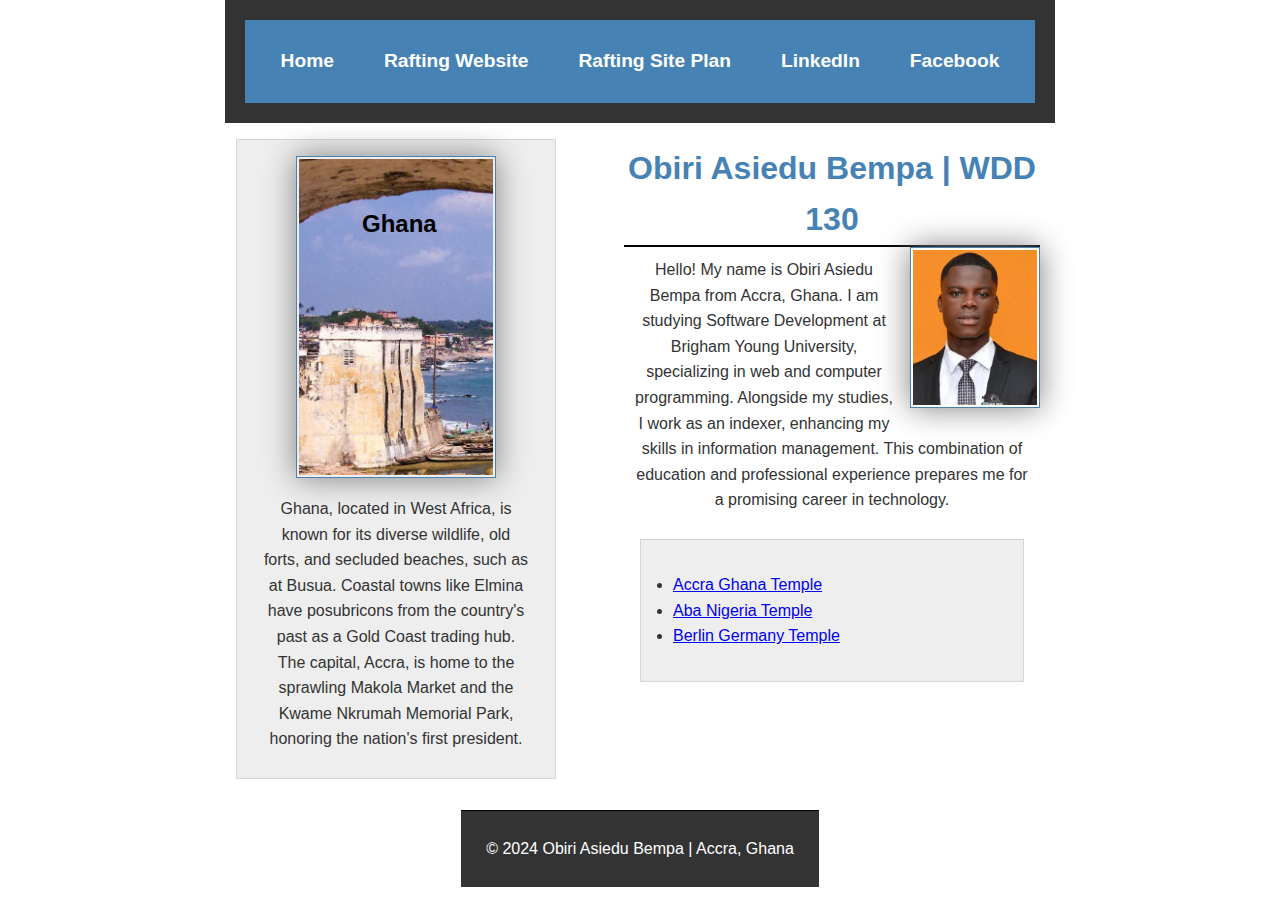
<file: index.html>
<!DOCTYPE html>
<html lang="en-US">
<head>
    <meta charset="UTF-8">
    <meta name="viewport" content="width=device-width, initial-scale=1.0">
    <title>Obiri Asiedu Bempa | WDD 130</title>
    <meta name="description" content="Obiri Asiedu Bempa's home page for the WDD 130 course, showcasing HTML, CSS, and web development projects.">
    <meta name="author" content="Obiri Asiedu Bempa">
    <link rel="stylesheet" href="styles/styles.css">
</head>
<body>
    <header>
        <nav aria-label="Main Navigation">
            <a href="#">Home</a>
            <a href="wwr/">Rafting Website</a>
            <a href="wwr/site-plan-rafting.html">Rafting Site Plan</a>
            <a href="https://linkedin.com" target="_blank" rel="noopener noreferrer">LinkedIn</a>
            <a href="https://facebook.com" target="_blank" rel="noopener noreferrer">Facebook</a>
        </nav>
    </header>
        <div class="grid">
        <aside class="box">
            <h2>Ghana</h2>
            <img src="images/Ghana-Cape-Coast.jpg" alt="Landscape of Cape Coast in Ghana">
            <p>Ghana, located in West Africa, is known for its diverse wildlife, old forts, and secluded beaches, such as at Busua. Coastal towns like Elmina have posubricons from the country's past as a Gold Coast trading hub. The capital, Accra, is home to the sprawling Makola Market and the Kwame Nkrumah Memorial Park, honoring the nation's first president.</p>
        </aside>
        <main>
            <section>
                <h1>Obiri Asiedu Bempa | WDD 130</h1>
                <img src="images/profile.jpg" alt="Photo of Obiri Asiedu Bempa">
                <p>Hello! My name is Obiri Asiedu Bempa from Accra, Ghana. I am studying Software Development at Brigham Young University, specializing in web and computer programming. Alongside my studies, I work as an indexer, enhancing my skills in information management. This combination of education and professional experience prepares me for a promising career in technology.</p>
            </section>
            <ul class="box">
                <li><a href="https://www.churchofjesuschrist.org/temples/details/accra-ghana-temple" target="_blank" rel="noopener noreferrer">Accra Ghana Temple</a></li>
                <li><a href="https://www.churchofjesuschrist.org/temples/details/aba-nigeria-temple" target="_blank" rel="noopener noreferrer">Aba Nigeria Temple</a></li>
                <li><a href="https://www.churchofjesuschrist.org/temples/details/berlin-germany-temple" target="_blank" rel="noopener noreferrer">Berlin Germany Temple</a></li>
            </ul>
        </main>
    </div>
    <footer>
        <p>© 2024 Obiri Asiedu Bempa | Accra, Ghana</p>
    </footer>
</body>
<!-- Last modified: 2024-06-26 -->
</html>
</file>
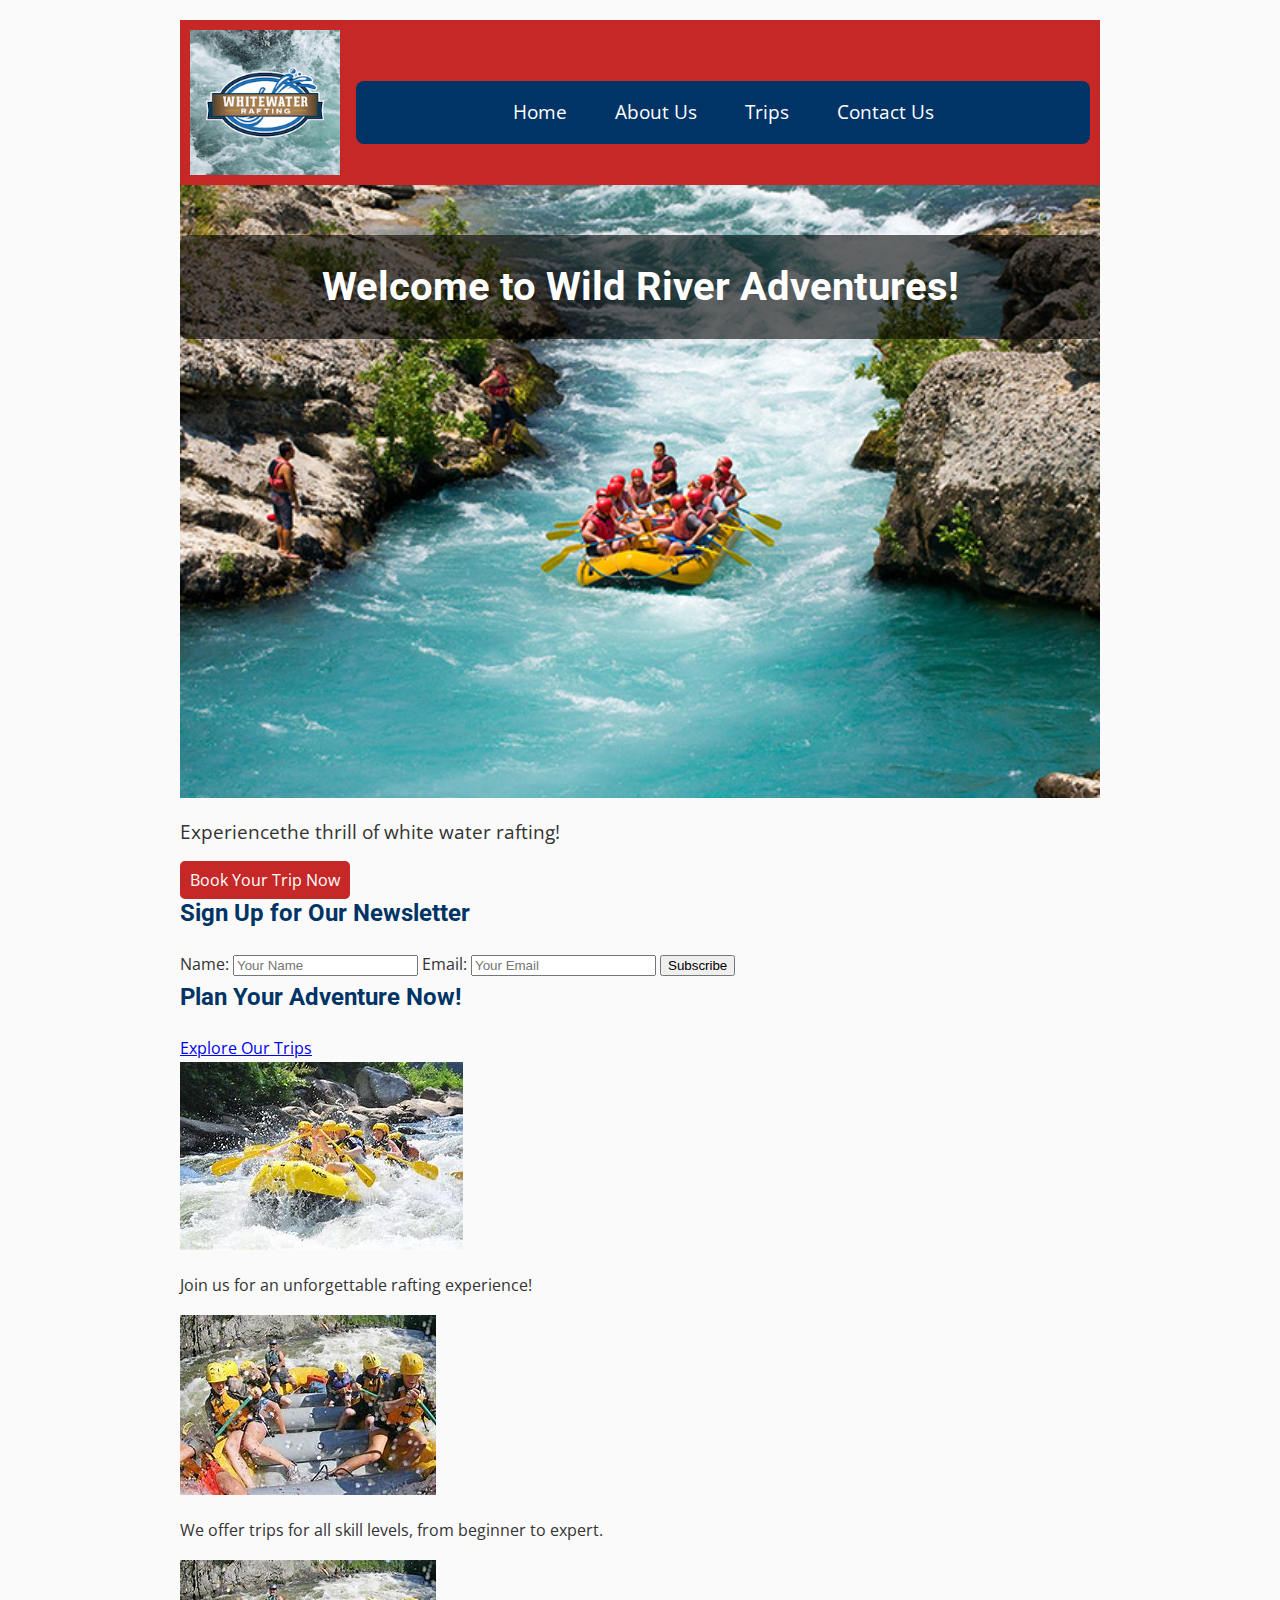
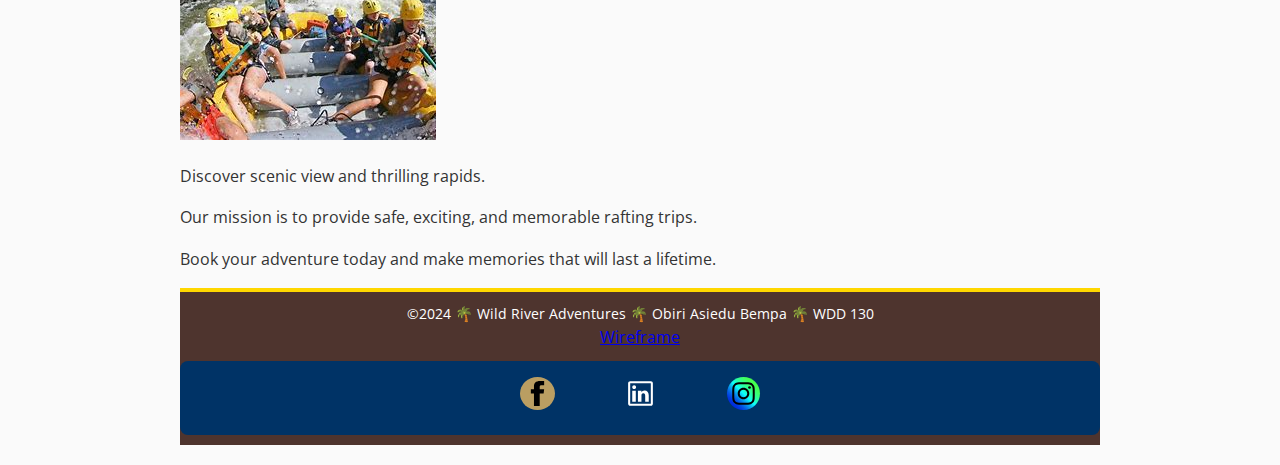
<file: wwr/index.html>
<!DOCTYPE html>
<html lang="en-US">

<head>
    <meta charset="UTF-8">
    <meta name="viewport" content="width=device-width, initial-scale=1.0">
    <title>Home | Wild River Adventures</title>
    <meta name="description" content="Welcome to Wild River Adventures! Explore our exciting rafting trips and book your adventure today.">
    <meta name="author" content="Obiri Asiedu Bempa">
    <link rel="stylesheet" href="styles/rafting.css">
</head>

<body>
    
    <header>
        <img src="images/logo.png" alt="Wild River Adventures Logo">
        
        <nav>
            <a href="index.html">Home</a>
            <a href="about.html">About Us</a>
            <a href="trips.html">Trips</a>
            <a href="contact.html">Contact Us</a>
        </nav>
    </header>

    <main>
        <section class="hero">
            <img src="images/hero.jpg" alt="Exciting river rafting adventure">
            <div class="hero-text">
                <h1>Welcome to Wild River Adventures!</h1>
                <p>Experiencethe thrill of white water rafting!</p>
                <a href="trips.html" class="cta-button">Book Your Trip Now</a>
            </div>
        </section>
        <!-- Newsletter sign-up form -->
        <section class="newsletter">
            <h2>Sign Up for Our Newsletter</h2>
            <form>
                <label for="name">Name:</label>
                <input type="text" name="name" placeholder="Your Name">
                
                <label for="email">Email:</label>
                <input type="email" name="email" placeholder="Your Email">
                
                <button type="submit">Subscribe</button>
            </form>
        </section>

       <!-- Call to action -->
       <section class="call-to-action">
        <h2>Plan Your Adventure Now!</h2>
        <a href="trips.html">Explore Our Trips</a>
    </section>

    <!-- CSS grid layout with additional images and content -->
    <section class="grid-content">
        <div class="grid-item">
            <img src="images/adventure1.jpg" alt="Rafting Adventure 1">
            <p>Join us for an unforgettable rafting experience!</p>
        </div>

        <div class="grid-item">
            <img src="images/adventure2.jpg" alt="Rafting Adventure 2">
            <p>We offer trips for all skill levels, from beginner to expert.</p>
        </div>

        <div class="grid-item">
            <img src="images/adventure2.jpg" alt="Rafting Adventure 2">
            <p>Discover scenic view and thrilling rapids.</p>
        </div>

        <div class="grid-item">
            <p>Our mission is to provide safe, exciting, and memorable rafting trips.</p>
        </div>
        <div class="grid-item">
            <p>Book your adventure today and make memories that will last a lifetime.</p>
        </div>
    </section>
</main>

<footer>
    <p>©2024 🌴 Wild River Adventures 🌴 Obiri Asiedu Bempa 🌴 WDD 130</p>
    <a href="images/WWR-Wireframes-Homepage.webp">Wireframe</a>
        <nav class="sociallinks">
            <a href="https://facebook.com">
                <img src="images/facebook.svg" alt="Follow us on Facebook">
            </a>
            <a href="https://linkedin.com">
                <img src="images/linkedin.svg" alt="Connect with us on LinkedIn">
            </a>
            <a href="https://instagram.com">
                <img src="images/instagram.svg" alt="Follow us on Instagram">
            </a>
        </nav>
    </footer>
</body>

</html>
</file>
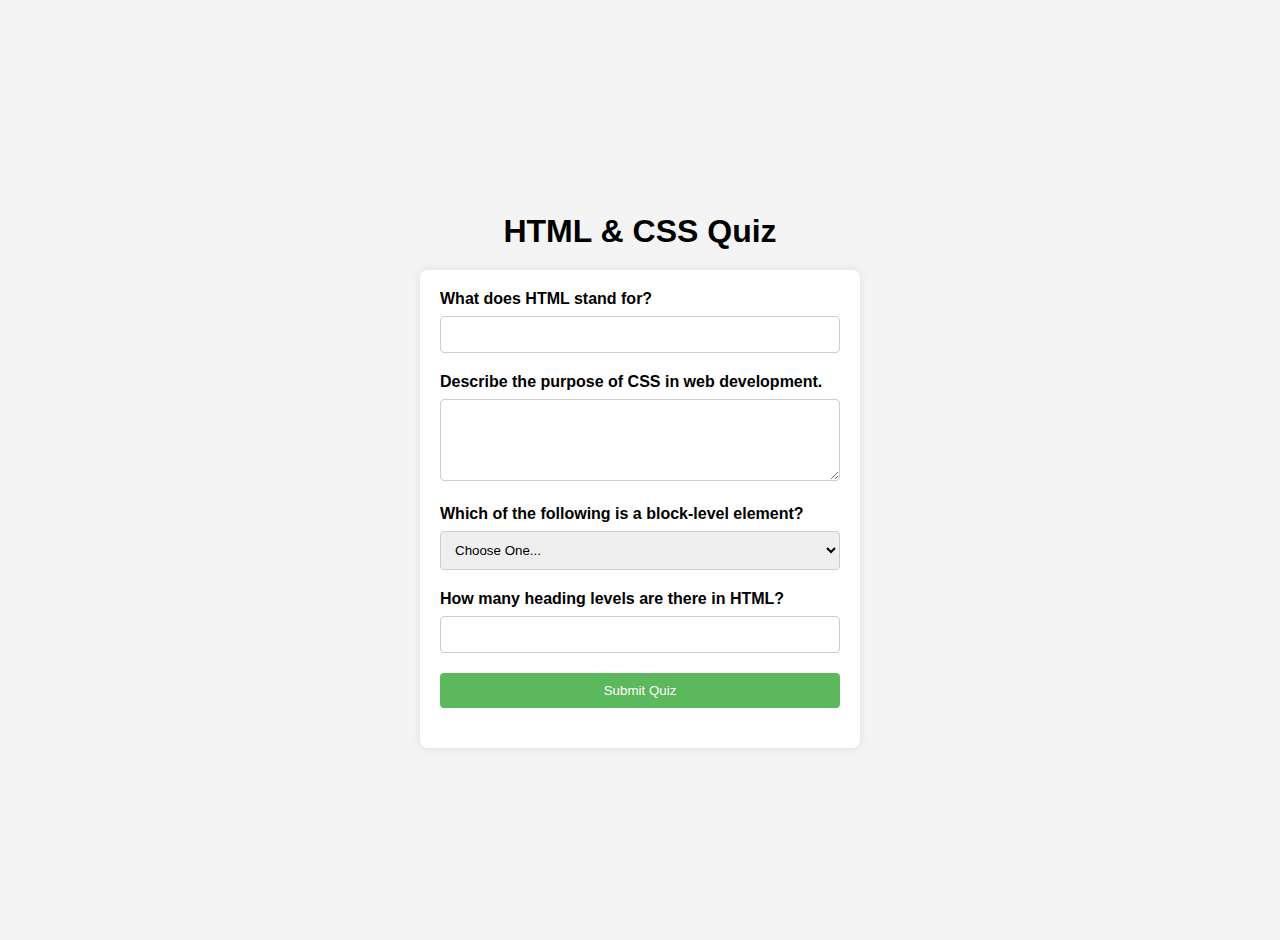
<file: quiz.html>
<!DOCTYPE html>
<html lang="en">
<head>
    <meta charset="UTF-8">
    <meta name="viewport" content="width=device-width, initial-scale=1.0">
    <meta name="description" content="An online quiz about HTML and CSS">
    <meta name="author" content="Obiri Asiedu Bempa">
    <title>HTML & CSS Quiz</title>
    <link rel="stylesheet" href="styles/quiz.css">
</head>
<body>
    <h1>HTML & CSS Quiz</h1>
    <form action="submit_quiz.php" method="post">
        <!-- Question 1: Text Input -->
        <label for="q1">What does HTML stand for?</label>
        <input type="text" id="q1" name="q1" required>
        
        <!-- Question 2: Textarea -->
        <label for="q2">Describe the purpose of CSS in web development.</label>
        <textarea id="q2" name="q2" rows="4" required></textarea>
        
        <!-- Question 3: Select Dropdown -->
        <label for="q3">Which of the following is a block-level element?</label>
        <select id="q3" name="q3" required>
            <option value="" selected disabled>Choose One...</option>
            <option value="div">div</option>
            <option value="span">span</option>
            <option value="a">a</option>
        </select>
        
        <!-- Question 4: Number Input -->
        <label for="q4">How many heading levels are there in HTML?</label>
        <input type="number" id="q4" name="q4" min="1" max="6" required>
        
        <!-- Submit Button -->
        <button type="submit">Submit Quiz</button>
    </form>
</body>
</html>
</file>
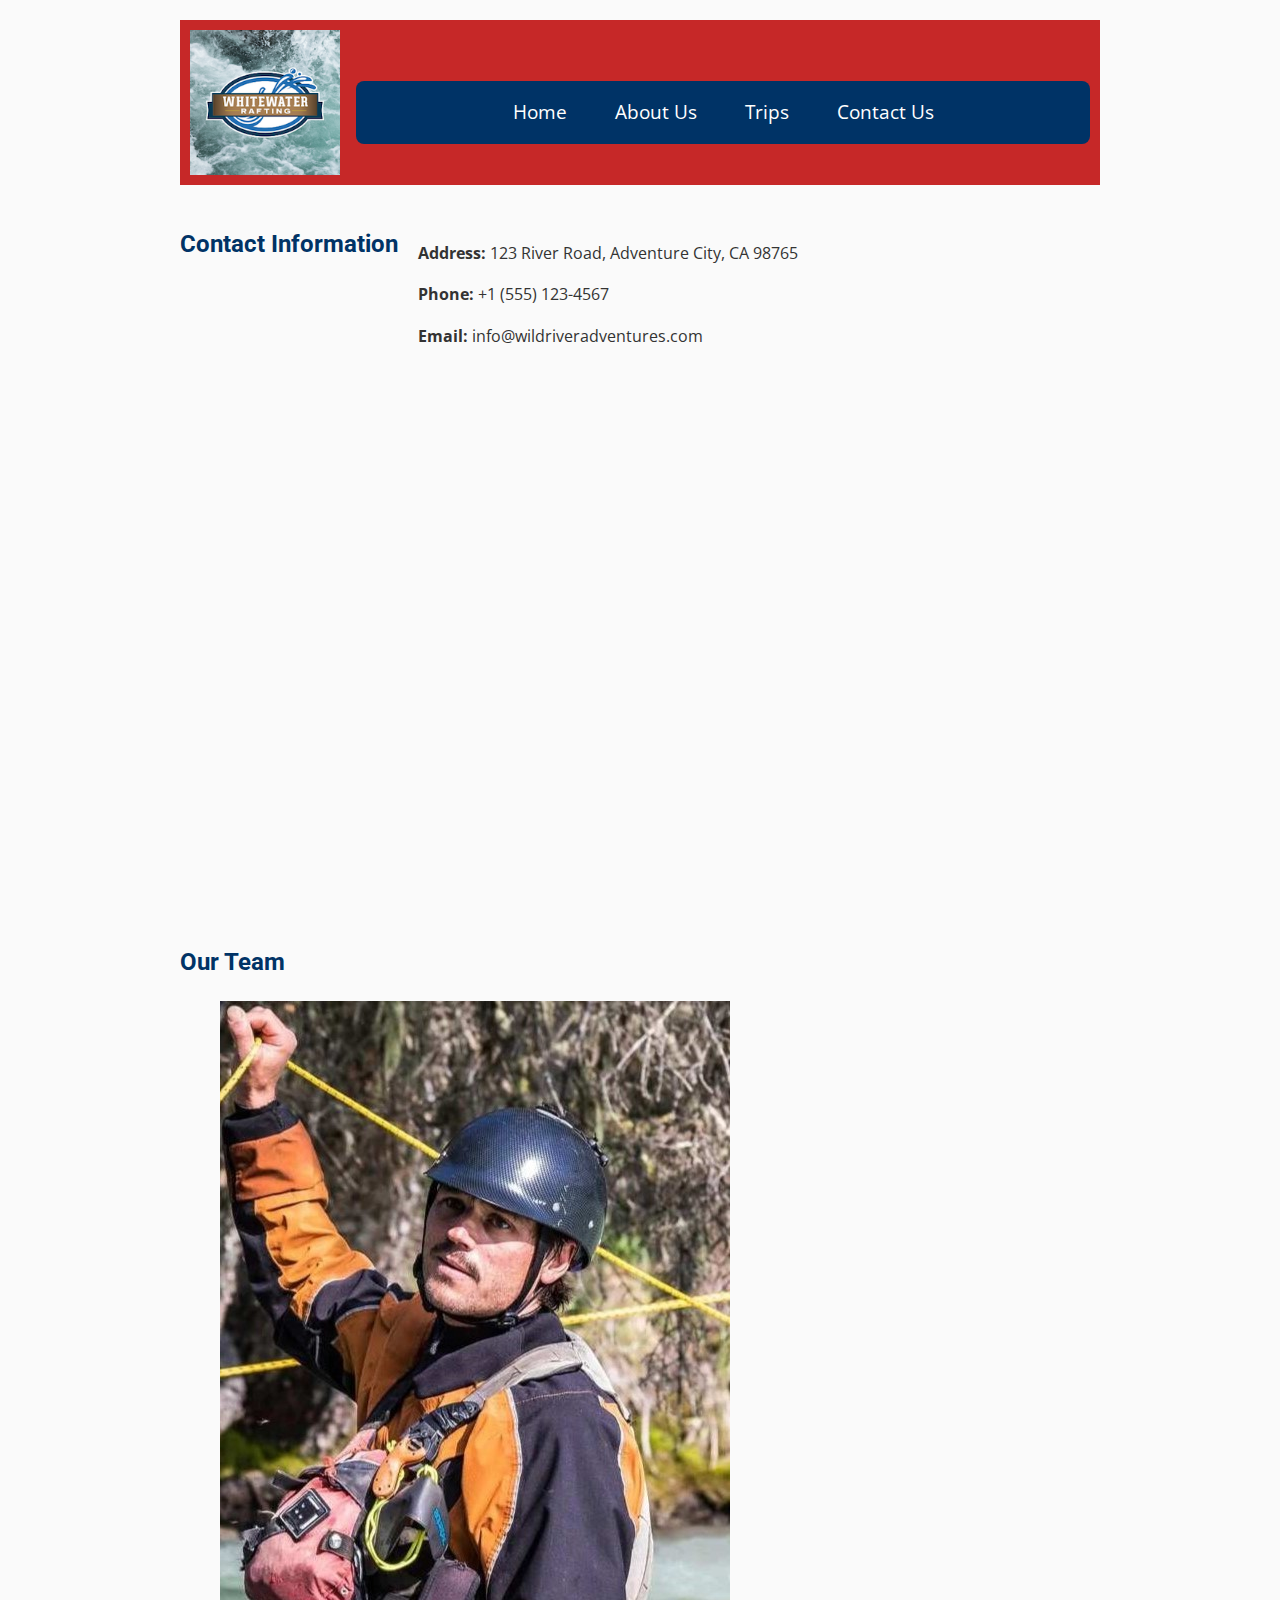
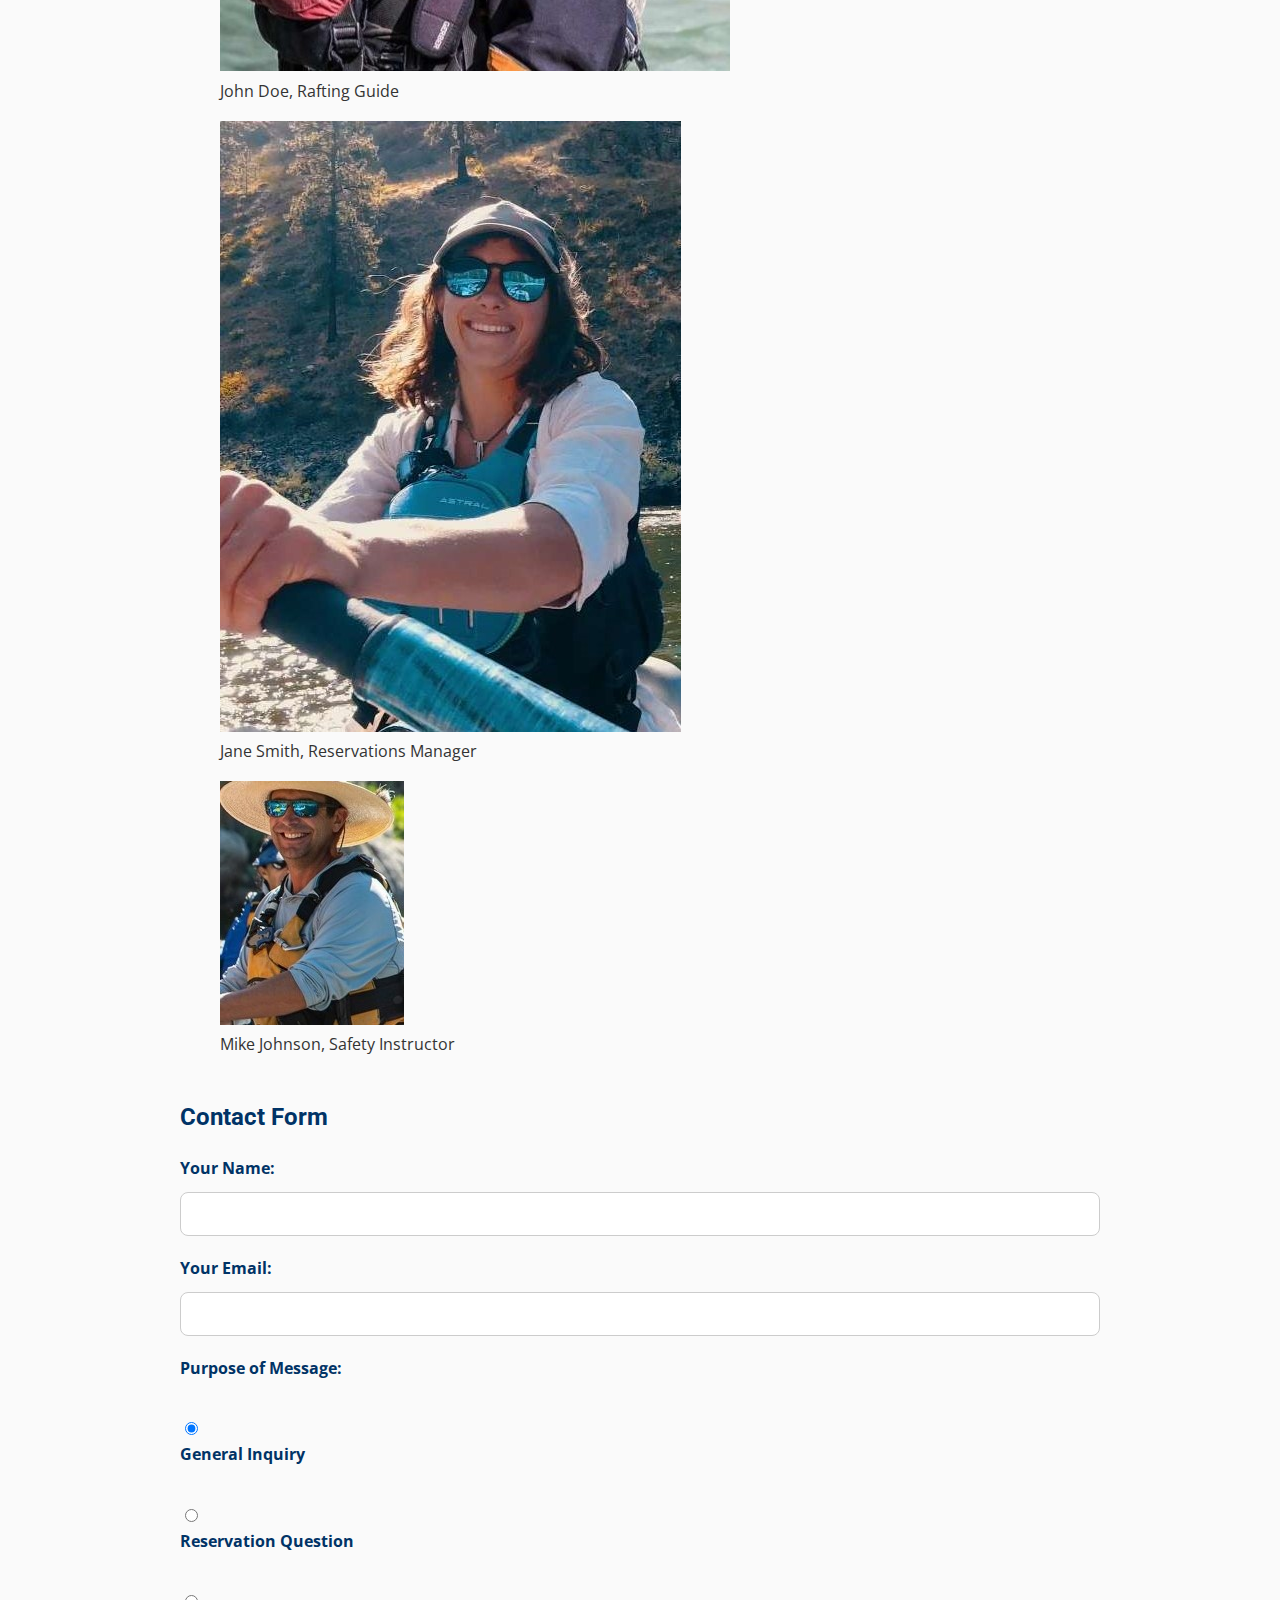
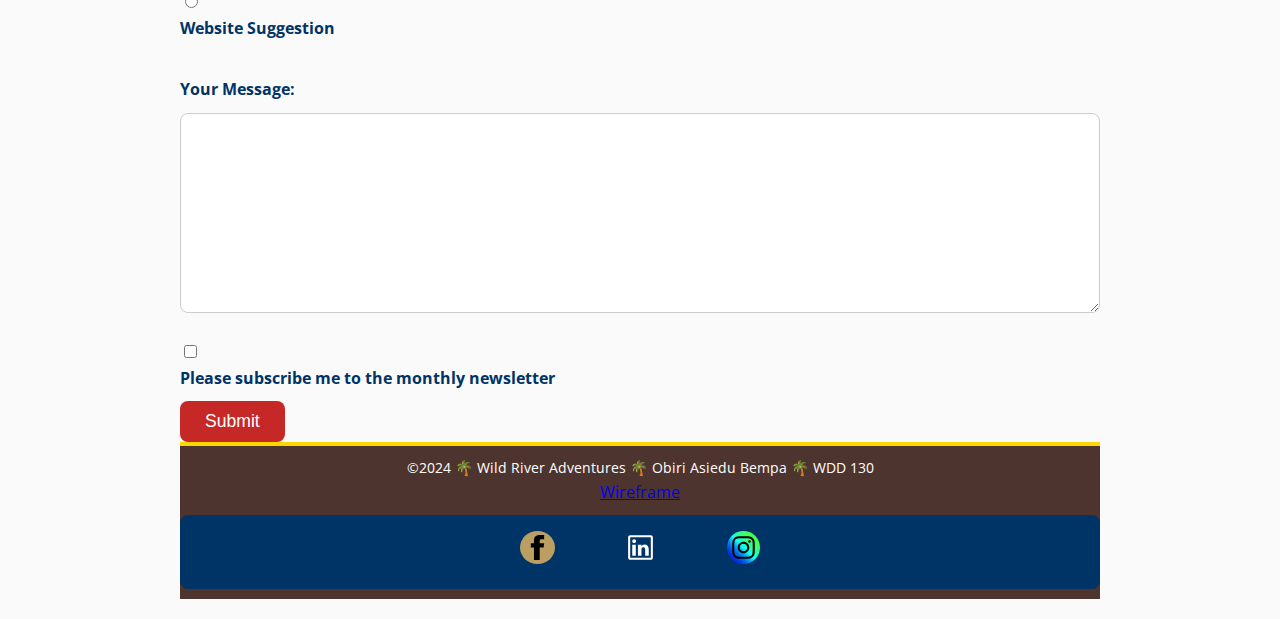
<file: wwr/contact.html>
<!DOCTYPE html>
<html lang="en-US">

<head>
    <meta charset="UTF-8">
    <meta name="viewport" content="width=device-width, initial-scale=1.0">
    <title>Contact Us | Wild River Adventures</title>
    <meta name="description" content="Contact Wild River Adventures for inquiries about our rafting trips, reservations, and more.">
    <meta name="author" content="Obiri Asiedu Bempa">
    <link rel="stylesheet" href="styles/rafting.css">
</head>

<body>
   <!-- Wireframe link: [Link to Wireframe](https://www.figma.com/file/xyz123/Wild-River-Adventures-Contact-Page) -->
    <header>
        <img src="images/logo.png" alt="Wild River Adventures Logo">
        
        <nav>
            <a href="index.html">Home</a>
            <a href="about.html">About Us</a>
            <a href="trips.html">Trips</a>
            <a href="contact.html">Contact Us</a>
        </nav>
    </header>

    <main>
        <section class="contact-info">
            <h2>Contact Information</h2>
            <div>
                <p><strong>Address:</strong> 123 River Road, Adventure City, CA 98765</p>
                <p><strong>Phone:</strong> +1 (555) 123-4567</p>
                <p><strong>Email:</strong> info@wildriveradventures.com</p>
            </div>
            
            <!-- Embed Google Map -->
            <div class="map-container">
                <iframe src="https://www.google.com/maps/embed?pb=!1m18!1m12!1m3!1d158858.6429825649!2d-118.24368343232756!3d34.05223503201508!2m3!1f0!2f0!3f0!3m2!1i1024!2i768!4f13.1!3m3!1m2!1s0x80c2c75ddc27da13%3A0xe22fdf313494e44f!2sLos%20Angeles%2C%20CA%2C%20USA!5e0!3m2!1sen!2sca!4v1625810898574!5m2!1sen!2sca" allowfullscreen="" aria-hidden="false" tabindex="0"></iframe>
            </div>
        </section>

        <section class="team">
            <h2>Our Team</h2>
            <div class="team-members">
                <figure>
                    <img src="images/employee1.jpg" alt="Employee 1">
                    <figcaption>John Doe, Rafting Guide</figcaption>
                </figure>
                <figure>
                    <img src="images/employee2.jpg" alt="Employee 2">
                    <figcaption>Jane Smith, Reservations Manager</figcaption>
                </figure>
                <figure>
                    <img src="images/employee3.jpg" alt="Employee 3">
                    <figcaption>Mike Johnson, Safety Instructor</figcaption>
                </figure>
            </div>
        </section>

        <section class="contact-form">
            <h2>Contact Form</h2>
            <form action="#" method="POST">
                <div class="form-group">
                    <label for="name">Your Name:</label>
                    <input type="text" class="name" name="name" required>
                </div>
                <div class="form-group">
                    <label for="email">Your Email:</label>
                    <input type="email" class="email" name="email" required>
                </div>
                <div class="form-group">
                    <label>Purpose of Message:</label><br>
                    <input type="radio" class="general-inquiry" name="purpose" value="General Inquiry" checked>
                    <label for="general-inquiry">General Inquiry</label><br>
                    <input type="radio" class="reservation-question" name="purpose" value="Reservation Question">
                    <label for="reservation-question">Reservation Question</label><br>
                    <input type="radio" class="website-suggestion" name="purpose" value="Website Suggestion">
                    <label for="website-suggestion">Website Suggestion</label><br>
                </div>
                <div class="form-group">
                    <label for="message">Your Message:</label>
                    <textarea class="message" name="message" rows="4" required></textarea>
                </div>
                <div class="form-group">
                    <input type="checkbox" class="newsletter" name="newsletter" value="subscribe">
                    <label for="newsletter">Please subscribe me to the monthly newsletter</label>
                </div>
                <button type="submit" class="submit-btn">Submit</button>
            </form>
        </section>
    </main>

    <footer>
        <p>©2024 🌴 Wild River Adventures 🌴 Obiri Asiedu Bempa 🌴 WDD 130</p>
        <a href="images/WWR-Wireframes-Contact Us.webp">Wireframe</a>
        <nav class="sociallinks">
            <a href="https://facebook.com">
                <img src="images/facebook.svg" alt="Follow us on Facebook">
            </a>
            <a href="https://linkedin.com">
                <img src="images/linkedin.svg" alt="Connect with us on LinkedIn">
            </a>
            <a href="https://instagram.com">
                <img src="images/instagram.svg" alt="Follow us on Instagram">
            </a>
        </nav>
    </footer>
</body>

</html>
</file>
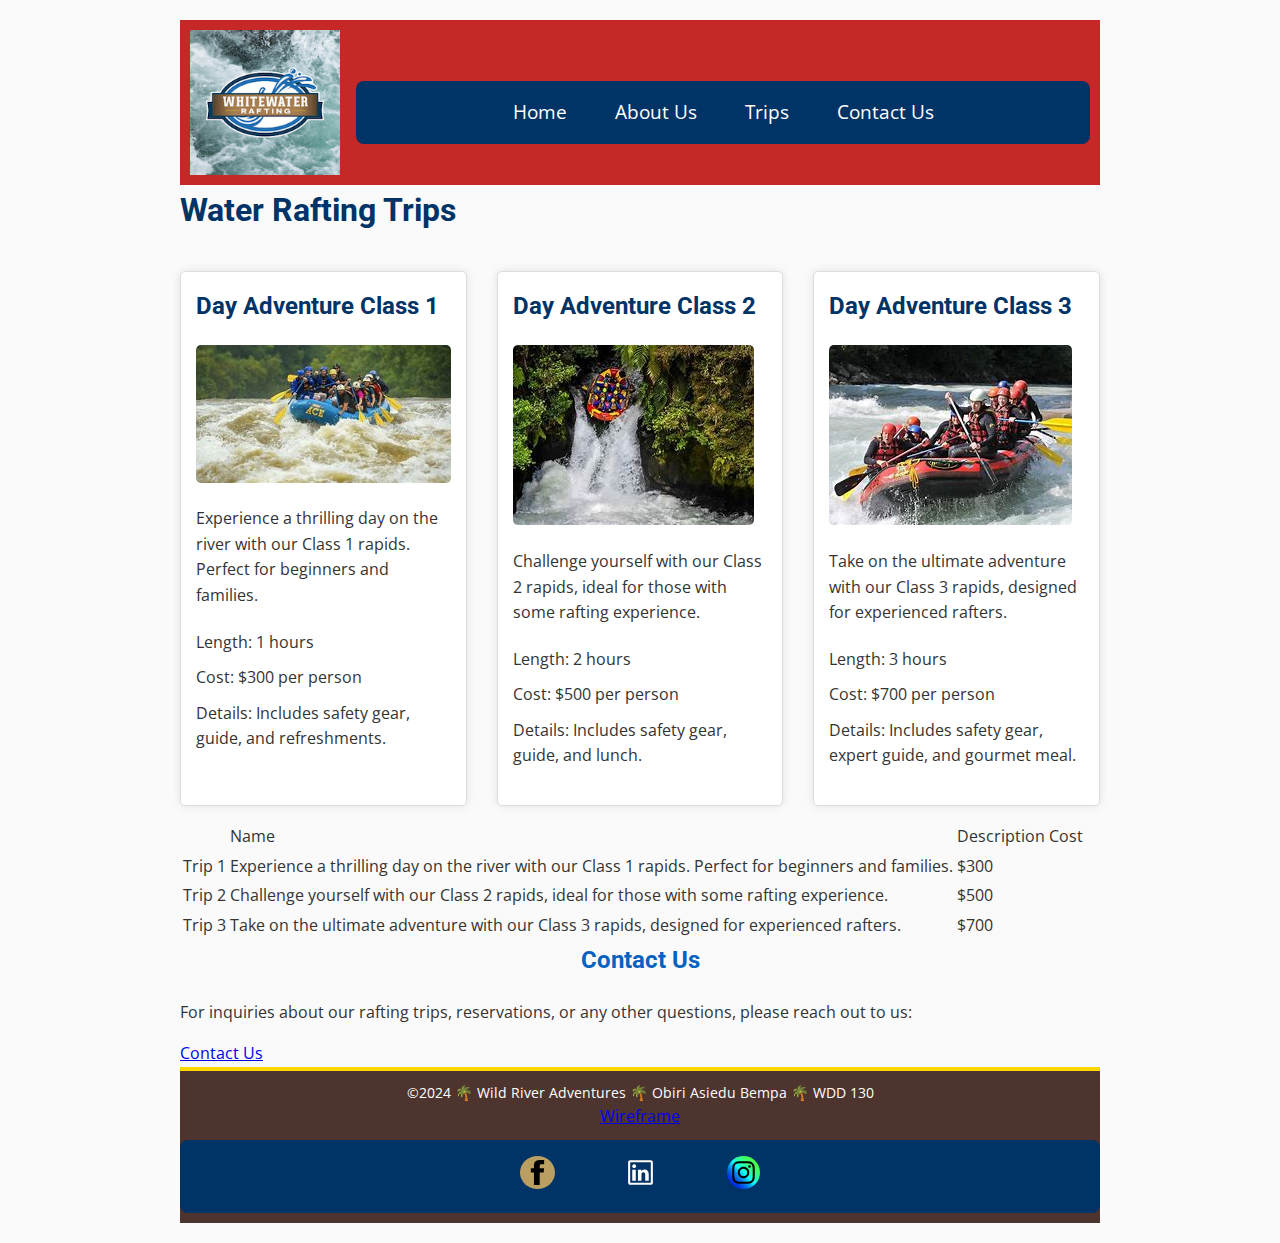
<file: wwr/trips.html>
<!DOCTYPE html>
<html lang="en-US">

<head>
    <meta charset="UTF-8">
    <meta name="viewport" content="width=device-width, initial-scale=1.0">
    <title>Trips | Wild River Adventures</title>
    <meta name="description"
        content="Explore exciting water rafting trips with Wild River Adventures. Find trip details, costs, and more.">
    <meta name="author" content="Obiri Asiedu Bempa">
    <link rel="stylesheet" href="styles/rafting.css">
</head>

<body>

    <header>
        <img src="images/logo.png" alt="Wild River Adventures Logo">

        <nav>
            <a href="index.html">Home</a>
            <a href="about.html">About Us</a>
            <a href="trips.html">Trips</a>
            <a href="contact.html">Contact Us</a>
        </nav>
    </header>

    <main>
        <h1>Water Rafting Trips</h1>
        <div class="trips">
            <section class="trip">
                <h2>Day Adventure Class 1</h2>
                <img src="images/rafting_class1.jpg" alt="Day Adventure Class 1">
                <p>Experience a thrilling day on the river with our Class 1 rapids. Perfect for beginners and families.</p>
                <ul>
                    <li>Length: 1 hours</li>
                    <li>Cost: $300 per person</li>
                    <li>Details: Includes safety gear, guide, and refreshments.</li>
                </ul>
            </section>
            <section class="trip">
                <h2>Day Adventure Class 2</h2>
                <img src="images/rafting_class2.jpg" alt="Day Adventure Class 2">
                <p>Challenge yourself with our Class 2 rapids, ideal for those with some rafting experience.</p>
                <ul>
                    <li>Length: 2 hours</li>
                    <li>Cost: $500 per person</li>
                    <li>Details: Includes safety gear, guide, and lunch.</li>
                </ul>
            </section>
            <section class="trip">
                <h2>Day Adventure Class 3</h2>
                <img src="images/rafting_class3.jpg" alt="Day Adventure Class 3">
                <p>Take on the ultimate adventure with our Class 3 rapids, designed for experienced rafters.</p>
                <ul>
                    <li>Length: 3 hours</li>
                    <li>Cost: $700 per person</li>
                    <li>Details: Includes safety gear, expert guide, and gourmet meal.</li>
                </ul>
            </section>
        </div>

        <table>
            <th>
                <td>Name</td>
                <td>Description</td>
                <td>Cost</td>
            </th>
            <tr>
                <td>Trip 1</td>
                <td>Experience a thrilling day on the river with our Class 1 rapids. Perfect for beginners and families.</td>
                <td>$300</td>
            </tr>
            <tr>
                <td>Trip 2</td>
                <td>Challenge yourself with our Class 2 rapids, ideal for those with some rafting experience.</td>
                <td>$500</td>
            </tr>
            <tr>
                <td>Trip 3</td>
                <td>Take on the ultimate adventure with our Class 3 rapids, designed for experienced rafters.</td>
                <td>$700</td>
            </tr>
        </table>
        <section class="contact-us">
            <h2>Contact Us</h2>
            <p>For inquiries about our rafting trips, reservations, or any other questions, please reach out to us:</p>
            <a href="contact.html" class="cta-button">Contact Us</a>
        </section>
    </main>

    <footer>
        <p>©2024 🌴 Wild River Adventures 🌴 Obiri Asiedu Bempa 🌴 WDD 130</p>
        <a href="images/WWR-Wireframes-Trips.webp">Wireframe</a>
        <nav class="sociallinks">
            <a href="https://facebook.com">
                <img src="images/facebook.svg" alt="Follow us on Facebook">
            </a>
            <a href="https://linkedin.com">
                <img src="images/linkedin.svg" alt="Connect with us on LinkedIn">
            </a>
            <a href="https://instagram.com">
                <img src="images/instagram.svg" alt="Follow us on Instagram">
            </a>
        </nav>
    </footer>
</body>

</html>
</file>
<file: wwr/styles/rafting.css>
/* Step 1: Import the Google Fonts */
@import url('https://fonts.googleapis.com/css2?family=Roboto:wght@400;700&family=Open+Sans:wght@400;700&display=swap');

/* Step 2: Define CSS variables for fonts and other properties */
:root {
    --primary-color: #003366; /* Darker shade for better contrast */
    --secondary-color: #FFD700; /* Remains the same as it provides good contrast */
    --accent1-color: #C62828; /* Darker shade for better contrast */
    --accent2-color: #4E342E; /* Adjusted for contrast */

    --heading-font: 'Roboto', sans-serif;
    --paragraph-font: 'Open Sans', sans-serif;

    --nav-background-color: #003366;
    --nav-link-color: #FFFFFF;
    --nav-hover-link-color: #FFD700;
    --nav-hover-background-color: #C62828;
}
* {
    box-sizing: border-box;
}
/* Global Styles */
body {
    font-family: var(--paragraph-font);
    max-width: 960px;
    margin: 0 auto;
    padding: 20px;
    line-height: 1.6;
    background-color: #FAFAFA; /* Light background for good contrast with text */
    color: #333;
}
/* Heading Styles*/
h1, h2, h3, h4, h5, h6 {
    font-family: var(--heading-font);
    color: var(--primary-color);
    margin-top: 0;
    margin-bottom: 20px;
}

/* Header Styles */
header {
    display: grid;
    grid-template-columns: 150px auto;
    gap: 1em;
    padding: 10px;
    background-color: var(--accent1-color);
   
    align-items: center;
}

header img {
    max-width: 100%;
}

header h1 {
    font-size: 1.75rem;
    margin: 0;
    text-align: center;
}

/* Navigation Styles */
nav {
    background-color: var(--nav-background-color);
    font-size: 1.2rem;
    display: flex;
    justify-content: center;
    margin-top: 20px;
    border-radius: 8px;
    overflow: hidden;
}

nav a {
    color: var(--nav-link-color);
    text-decoration: none;
    padding: 1rem 1.5rem;
    transition: color 0.3s, background-color 0.3s;
    display: block;
    text-align: center;
}

nav a:hover {
    color: var(--nav-hover-link-color);
    background-color: var(--nav-hover-background-color);
}

/* Hero Section Styles */
.hero {
    position: relative;

}

.hero img {
    display: block;
    width: 100%;
    height: auto; 
}

.hero h1 {
    position: absolute;
    color: #fff;
    text-align: center;
    top: 50px;
    left: 0;
    right: 0;
    font-size: 3rem;
    background: rgba(0, 0, 0, 0.6); /* Darker background for better text contrast */
    padding: 20px;
    border-radius: 8px;
    margin: 0;
}

.hero article {
    background: rgba(0, 0, 0, 0.6); /* Darker background for better text contrast */
    padding: 20px;
    text-align: left;
    margin-top: 7px;
    position: absolute;
    top: 150px;
    left: 10%;
    right: 10%;
    border-radius: 8px;
}

.hero article img {
    float: right;
    margin-left: 20px;
    max-width: 250px;
    border-radius: 8px;
}
article p {
    color: #fff;
}

/* History Section Styles */
.history-content {
    display: flex;
    align-items: center;
    margin-bottom: 20px;
    border-bottom: 1px solid #ddd;
    padding-bottom: 20px;
}

.history-content img {
    max-width: 200px;
    margin-right: 20px;
    border-radius: 8px;
}

/* Adventure Gallery Styles */
.adventure-gallery {
    display: flex;
    flex-wrap: wrap;
    gap: 10px;
}

.adventure-gallery figure {
    flex: 1 1 calc(20% - 10px);
    margin: 0;
}

.adventure-gallery img {
    width: 100%;
    height: auto;
    border-radius: 8px;
}

.adventure-gallery figcaption {
    text-align: center;
    background-color: var(--primary-color);
    color: #FFFFFF; /* High contrast with background */
    padding: 10px;
    font-size: 1rem;
}

/* Footer Styles */
footer {
    background-color: var(--accent2-color);
    color: #FFFFFF;
    text-align: center;
    padding: 10px 0;
    border-top: 4px solid var(--secondary-color);
}

footer nav {
    display: flex;
    justify-content: center;
    margin-top: 10px;
}

footer p {
    margin: 0;
    font-size: 0.9rem;
}

footer nav a {
    margin: 0 10px;
}

footer nav a img {
    width: 35px;
    height: 33px;
    filter: invert(1);
    transition: filter 0.3s;
}

footer nav a:hover img {
    filter: invert(0.7);
}

/* Additional Styles for Contact Page */

.contact-info {
    margin-top: 40px;
    display: flex;
    flex-wrap: wrap;
    justify-content: space-between;
    align-items: flex-start;
    gap: 20px;
}

.contact-info > div {
    flex: 1;
    margin-right: 250px;
}

.contact-form {
    margin-top: 40px;
}

.contact-form label {
    display: block;
    margin-bottom: 10px;
    font-weight: bold;
    color: var(--primary-color);
}

.contact-form input[type="text"],
.contact-form input[type="email"],
.contact-form textarea {
    width: 100%;
    padding: 12px;
    margin-bottom: 20px;
    font-size: 1rem;
    border: 1px solid #ccc;
    border-radius: 8px;
    box-sizing: border-box;
}

.contact-form input[type="radio"] {
    margin-right: 10px;
}

.contact-form textarea {
    height: 200px;
}

.contact-form .checkbox-label {
    display: block;
    margin-bottom: 10px;
    font-weight: normal;
}

.contact-form .submit-btn {
    background-color: var(--accent1-color);
    color: #FFFFFF; /* High contrast for readability */
    border: none;
    padding: 10px 25px;
    font-size: 1.1rem;
    cursor: pointer;
    transition: background-color 0.3s;
    border-radius: 8px;
}

.rafting-trips {
    margin-bottom: 40px;
}

.rafting-trips h1, .contact-us h2 {
    text-align: center;
    color: #0662be;
}

.trips {
    display:grid;
    grid-template-columns: repeat(3, 1fr);
    gap: 30px;
}
.trip {
    background-color: white;
    border: 1px solid #ddd;
    border-radius: 5px;
    padding: 15px;
    margin: 15px 0;
    box-shadow: 0 0 10px rgba(0, 0, 0, 0.1);
    color:#333;
}   

.trip p {
    color: #333;
}

.trip img {
    max-width: 100%;
    height: auto;
    border-radius: 5px;
}

.trip ul {
    list-style-type: none;
    padding: 0;
}

.trip ul li {
    padding: 5px 0;
}

/* Hero Section Enhancement */
.hero h1 {
    font-size: 2.5rem;
    margin-bottom: 20px; /* Ensure space between heading and subheading */
}

.hero p {
    font-size: 1.2rem;
    margin-bottom: 20px;
}

.hero .cta-button {
    background-color: var(--accent1-color);
    color: #fff;
    padding: 8px 10px;
    text-decoration: solid;
    border-radius: 5px;
    font-size: 1.0rem;
}

.hero .cta-button:hover {
    background-color: var(--accent2-color);
}


.contact-form .submit-btn:hover {
    background-color: var(--accent2-color);
}

/* Map Container */
.map-container {
    margin-top: 40px;
    position: relative;
    overflow: hidden;
    padding-top: 56.25%; /* 16:9 Aspect Ratio (Responsive for iframe) */
    border-radius: 8px;
}

.map-container iframe {
    position: absolute;
    top: 0;
    left: 0;
    width: 100%;
    height: 90%;
    border: 0;
}

/* Team Section Styles */
#team .team-members {
    display: flex;
    flex-wrap: wrap;
    gap: 20px;
}

#team figure {
    flex: 1 1 calc(33.333% - 20px); /* Adjusted for better responsive design */
    margin: 0;
    text-align: center;
    background-color: #797676; /* White background for better contrast */
    border-radius: 8px; /* Rounded corners for team member card */
    overflow: hidden; /* Ensures images fit within rounded corners */
    box-shadow: 0 2px 5px rgba(0, 0, 0, 0.1); /* Added shadow for depth */
    padding: 20px;
    transition: transform 0.3s; /* Smooth hover effect */
}

#team figure img {
    width: 50%;
    height: auto;
    border-radius: 8px; /* Circular images for team members */
    margin-bottom: 10px; /* Space between image and caption */
}

#team figure figcaption {
    font-family: var(--heading-font);
    color: var(--primary-color);
    font-size: 1.1rem;
}

#team figure:hover {
    transform: translateY(-10px); /* Hover effect */
}

/* Cinematic Video Section */
.cinematic-video {
    text-align: center;
    margin: 40px 0;
}

.cinematic-video h2 {
    font-family: var(--heading-font);
    color: var(--primary-color);
    margin-bottom: 20px;
}

.cinematic-video video {
    width: 100%;
    max-width: 800px;
    border: 5px solid var(--primary-color);
    border-radius: 10px;
}

.cinematic-video p {
    font-family: var(--paragraph-font);
    color: var(--primary-color);
    margin-top: 20px;
}
</file>
<file: styles/quiz.css>
body {
    font-family: Arial, sans-serif;
    background-color: #f4f4f4;
    margin: 0;
    padding: 20px;
    display: flex;
    flex-direction: column;
    justify-content: center;
    align-items: center;
    height: 100vh;
}

h1 {
    text-align: center;
    margin-bottom: 20px;
}

form {
    background: #fff;
    padding: 20px;
    border-radius: 8px;
    box-shadow: 0 0 10px rgba(0, 0, 0, 0.1);
    max-width: 400px;
    width: 100%;
}

label {
    display: block;
    margin-bottom: 8px;
    font-weight: bold;
}

input[type="text"],
textarea,
select,
input[type="number"],
button {
    width: 100%;
    padding: 10px;
    margin-bottom: 20px;
    border: 1px solid #ccc;
    border-radius: 4px;
    box-sizing: border-box;
}

button {
    background-color: #5cb85c;
    color: white;
    border: none;
    cursor: pointer;
}

button:hover {
    background-color: #4cae4c;
}
</file>
<file: styles/styles.css>
/* Basic reset and body styling */
*   {margin: 0;
    padding: 0;
    box-sizing: border-box;}

body {
    font-family: Arial, sans-serif;
    line-height: 1.6;
    margin: 0;
    padding: 0;
    display: flex;
    flex-direction: column;
    min-height: 100vh;
  
}
header, .grid, footer {
    max-width: 840px;
    margin: 0 auto;
}

nav {
  background-color: steelblue;
  padding: 1rem;
  display:flex;
  justify-content: space-evenly;
  align-items: center;
}

nav a {  
    display: block;
    padding: 0.5rem;
    text-decoration: none;
    font-size: 1.2rem;
    font-weight: 700;
    color: #fff;
}

nav a:hover {
    text-decoration: underline;
}

/* Header styling */
header {
    background-color: #333;
    color: #fff;
    padding: 10px 20px;
}

header nav {
    display: flex;
    justify-content: center;
    gap: 10px;
}

header nav a {

    padding: 10px 20px;
}



img {
  width: 150px;
  height: auto;
  border: 1px solid steelblue;
  padding: 2px;
  box-shadow: 0 0 30px gray;
}

h1 {
    color: steelblue;
    border-bottom: 2px solid #000;
  }
  
p {
  padding: 10px;
}
header, main, aside, footer {
    padding: 20px;
    box-sizing: border-box;
}


/* Main content styling */
main {
    grid-column: 2/3;
    max-width: 840px;
    margin: 0 auto;
    text-align: center;
    padding: 20px;
    background-color: #fff;
    color: #333;
}

/* Main image styling */
main img {
    width: 130px;
    height: auto;
    border: 1px solid steelblue;
    padding: 2px;
    box-shadow: 0 0 30px gray;
    float: right;
    margin: 0 0 1rem 1rem;
}

/* Paragraph padding reset */
p {
    margin: 0;
    padding: 10px;
    
}
/* Class Selectors */
.box {
    margin: 1rem;
    border: 1px solid rgba(0, 0, 0, 0.1);
    padding: 1rem;
    background-color: #eee;
    color: #333;
}



/* Aside element styling */
aside {
    width: 20rem;
    margin: 1rem auto; /* Center the aside and give margin */
    border: 1px solid rgba(0, 0, 0, 0.2);
    padding: 1rem;
    background-color: #fff;
    color: #333;
    text-align: center;
    position: relative;
    grid-column: 1/2;
    grid-row: 1/2;
}


/* Aside image styling */
aside img {
    width: 200px;
    height: auto;
}

aside h2 {

    position: absolute;
    top: 60px;
    left: 120px;
    color: black;
    padding: 5px;
}

/* Footer styling */
footer {
    margin-top: auto;
    margin-top: 15px;
    border-top: 1px solid #000;
    text-align: center;
    padding: 15px;
    background-color: #333;
    color: #fff;
}

footer p {

    margin: 0;
}

ul.box {

    list-style-type: initial;
    padding: 2rem;
    text-align: left;
}

ul.box {

    margin-bottom: 10px;
}
.grid {
    display: grid;
    grid-template-columns: 1fr 3fr;
    gap: 2rem;
    align-items: start;

}
</file>
